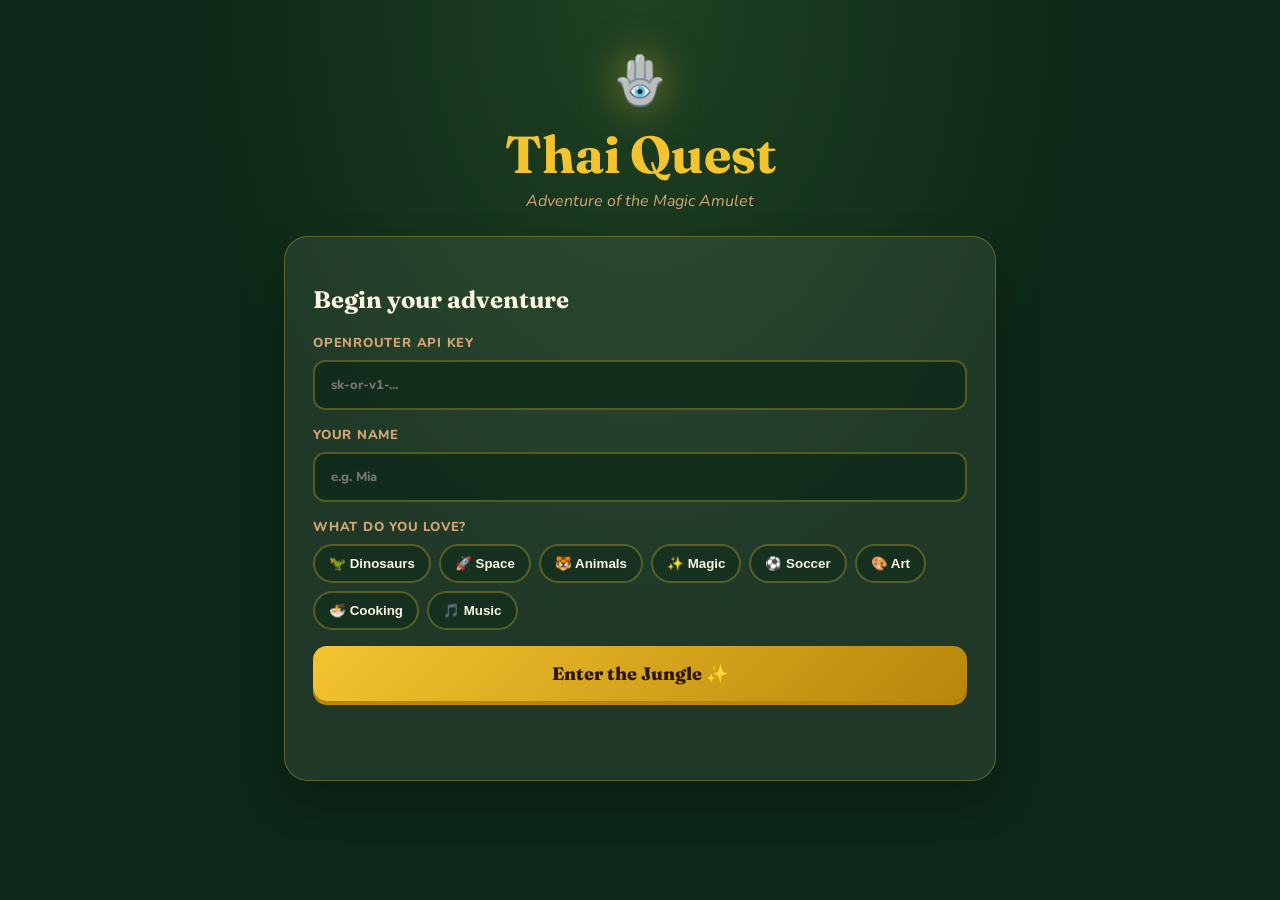
<file: index.html>
<!DOCTYPE html>
<html lang="en">
<head>
  <meta charset="UTF-8">
  <meta name="viewport" content="width=device-width, initial-scale=1.0">
  <title>Thai Quest</title>
  <link rel="preconnect" href="https://fonts.googleapis.com">
  <link rel="preconnect" href="https://fonts.gstatic.com" crossorigin>
  <link href="https://fonts.googleapis.com/css2?family=Fraunces:opsz,wght@9..144,600;9..144,800&family=Nunito:wght@400;600;800&display=swap" rel="stylesheet">
  <link rel="stylesheet" href="styles.css">
</head>
<body>
  <main class="container">
    <header class="hero">
      <div class="logo-mark">🪬</div>
      <h1>Thai Quest</h1>
      <p class="subtitle">Adventure of the Magic Amulet</p>
    </header>

    <section id="setup" class="card">
      <h2>Begin your adventure</h2>
      <button id="continueBtn" class="btn-primary" style="display:none;margin-bottom:16px">Continue Adventure ✨</button>
      <label class="field">OpenRouter API key
        <input id="apiKey" type="password" placeholder="sk-or-v1-..." autocomplete="off">
      </label>
      <label class="field">Your name
        <input id="kidName" type="text" placeholder="e.g. Mia" maxlength="20">
      </label>
      <div class="field">
        <span>What do you love?</span>
        <div id="interests" class="chips">
          <button data-interest="dinosaurs">🦖 Dinosaurs</button>
          <button data-interest="space">🚀 Space</button>
          <button data-interest="animals">🐯 Animals</button>
          <button data-interest="magic">✨ Magic</button>
          <button data-interest="soccer">⚽ Soccer</button>
          <button data-interest="art">🎨 Art</button>
          <button data-interest="cooking">🍜 Cooking</button>
          <button data-interest="music">🎵 Music</button>
        </div>
      </div>
      <button id="startBtn" class="btn-primary">Enter the Jungle ✨</button>
      <p id="setupError" class="error" role="alert"></p>
    </section>

    <section id="story" class="story-screen" aria-live="polite">
      <div class="stats">
        <span>Chapter <strong id="statChapter">1</strong></span>
        <span>Words <strong id="statWords">0</strong></span>
        <span>XP <strong id="statXP">0</strong></span>
      </div>
      <div id="storyContent"></div>
    </section>
  </main>
  <script type="module" src="src/app.js"></script>
</body>
</html>
</file>
<file: styles.css>
:root{--jungle-deep:#0d2818;--jungle-mid:#1a4a2e;--leaf:#4a7c3a;--gold:#f4c430;--gold-deep:#b8860b;--amulet:#d4a574;--cream:#faf3e0;--sunset:#e85d4d;--orchid:#c44569;--ink:#2d1810;--paper:#fdf6e3}*{box-sizing:border-box}body{margin:0;min-height:100vh;font-family:Nunito,system-ui,sans-serif;color:var(--cream);background:radial-gradient(ellipse at top,rgba(74,124,58,.3),transparent 50%),var(--jungle-deep)}.container{max-width:760px;margin:0 auto;padding:24px}.hero{text-align:center;padding:24px 0}.logo-mark{font-size:48px;filter:drop-shadow(0 0 20px rgba(244,196,48,.5))}h1,h2{font-family:Fraunces,serif}h1{margin:8px 0 0;font-size:clamp(34px,7vw,52px);color:var(--gold)}.subtitle{margin:4px 0 0;color:var(--amulet);font-style:italic}.card,.scene,.lesson-card,.vocab-tray{border:1px solid rgba(244,196,48,.3);border-radius:24px;box-shadow:0 20px 40px rgba(0,0,0,.28)}.card{padding:28px;background:rgba(253,246,227,.08)}.field{display:grid;gap:8px;margin:16px 0;color:var(--amulet);font-weight:800;text-transform:uppercase;letter-spacing:.06em;font-size:13px}input{width:100%;padding:14px 16px;border-radius:12px;border:2px solid rgba(244,196,48,.3);background:rgba(13,40,24,.75);color:var(--cream);font:inherit}.chips{display:flex;flex-wrap:wrap;gap:8px}.chips button,.thai-token,.btn-secondary,.lesson-option{border:2px solid rgba(244,196,48,.3);border-radius:999px;padding:10px 14px;background:rgba(13,40,24,.45);color:var(--cream);cursor:pointer;font-weight:800}.chips button.selected,.thai-token{background:var(--gold);color:var(--ink)}.btn-primary{width:100%;border:0;border-radius:14px;padding:16px 28px;cursor:pointer;background:linear-gradient(135deg,var(--gold),var(--gold-deep));color:var(--ink);font:800 18px Fraunces,serif;box-shadow:0 4px 0 var(--gold-deep)}.btn-secondary{border-radius:12px;background:transparent;color:var(--amulet)}.error{color:var(--sunset);min-height:1.2em}.story-screen{display:none}.stats{display:flex;justify-content:space-around;gap:12px;padding:14px;margin-bottom:16px;border-radius:16px;background:rgba(13,40,24,.7);color:var(--amulet)}.scene{margin:16px 0;padding:24px;background:var(--paper);color:var(--ink)}.scene-emoji{font-size:48px}.narration{font:600 18px/1.6 Fraunces,serif}.dialogue{margin:10px 0;padding:12px 16px;border-left:4px solid var(--gold-deep);background:rgba(244,196,48,.12);border-radius:10px}.speaker{display:block;color:var(--orchid);font-size:12px;text-transform:uppercase;letter-spacing:.08em}.vocab-tray{display:grid;gap:8px;margin:16px 0;padding:16px;background:rgba(13,40,24,.75)}.vocab-row{display:grid;grid-template-columns:auto 1fr auto;gap:10px;align-items:center}.vocab-meaning{color:var(--amulet)}.lesson-card{margin:16px 0;padding:20px;background:linear-gradient(145deg,var(--gold),var(--amulet));color:var(--ink)}.lesson-tag{display:inline-block;padding:4px 10px;border-radius:999px;background:var(--ink);color:var(--gold);font-size:11px;font-weight:800}.lesson-options{display:grid;gap:8px;margin-top:12px}.lesson-option{border-radius:12px;background:var(--paper);color:var(--ink);text-align:left}.lesson-option.correct{background:#a8e6a3}.lesson-option.wrong{background:#f4a3a3}.actions{display:flex;flex-wrap:wrap;gap:10px;margin:16px 0}
</file>
